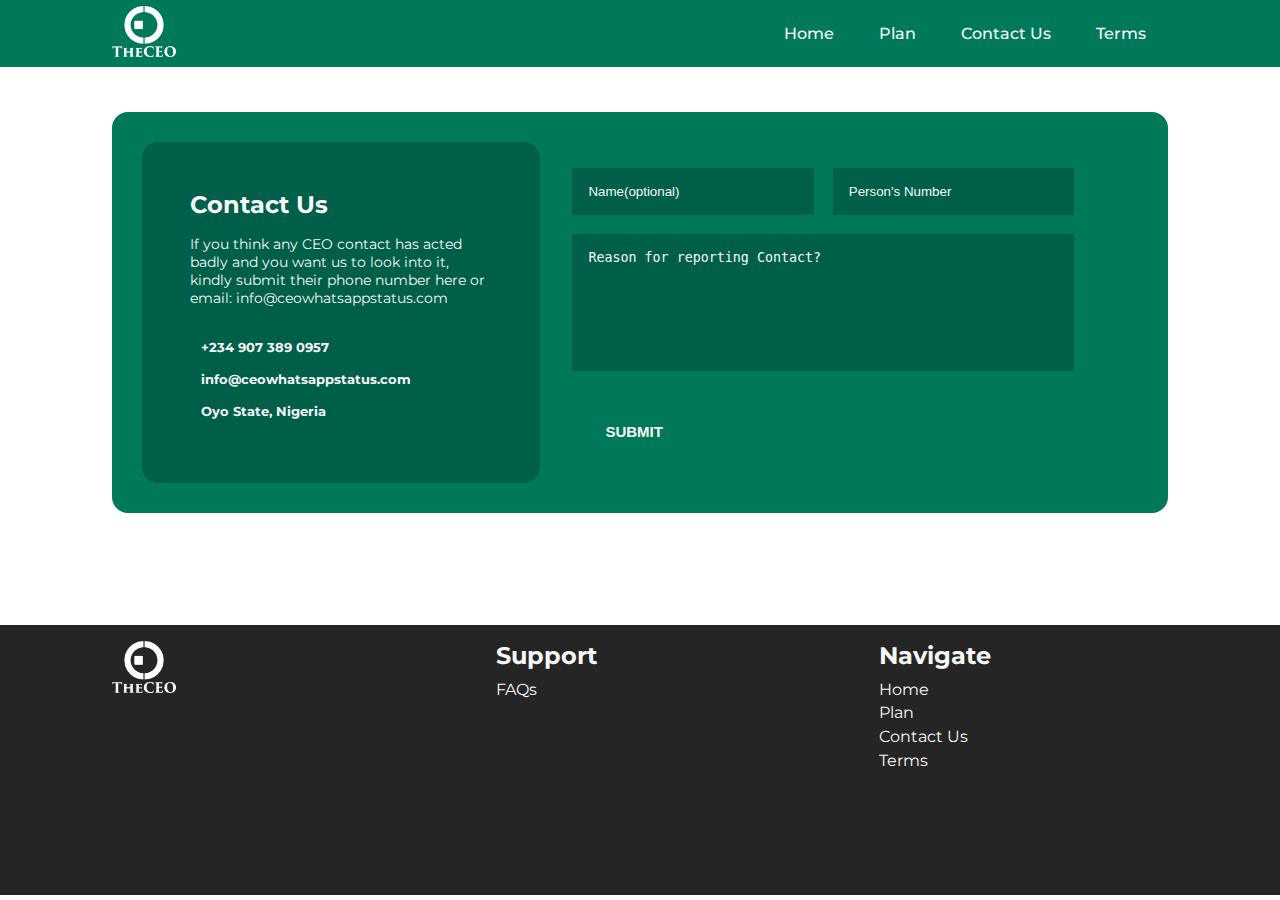
<file: contact.html>
<!DOCTYPE html>
<html lang="en">

<head>
    <meta charset="UTF-8">
    <meta http-equiv="X-UA-Compatible" content="IE=edge">
    <meta name="viewport" content="width=device-width, initial-scale=1.0">
    <title>Document</title>

    <link rel="stylesheet" href="contact.css">
    <link rel="stylesheet" href="style.css">
    <link rel="stylesheet" href="mediaquery.css">

    <!-- ICONSCOUT  -->
    <link rel="stylesheet" href="https://unicons.iconscout.com/release/v4.0.0/css/line.css">

</head>

<body>
    <nav>
        <div class="navBar">
            <div class="logo">
                <a href="index.html"><img src="./assets/ceoWhite.png" alt=""></a>
            </div>

            <ul class="mainLink">
                <li><a href="index.html" id="clickk" onclick="clickk()">Home</a></li>
                <li><a href="index.html#plans">Plan</a></li>
                <li><a href="contact.html">Contact Us</a></li>
                <li><a href="Terms.html">Terms</a></li>
            </ul>

            <!-- FORMERLY SIDELINK -->

            <button id="open-menu-button"><i class="uil uil-list-ul"></i></button>
            <button id="close-menu-button"><i class="uil uil-multiply"></i></button>
        </div>
    </nav>

    <section class="contact">
        <div class="contact__container">
            <aside class="contact__aside">
                <h2>Contact Us</h2>
                <p>
                    If you think any CEO contact has acted badly and you want us to look into it,
                    kindly submit their phone number here or email:
                    info@ceowhatsappstatus.com
                </p>
                <ul class="contact__details">
                    <li>
                        <i class="uil uil-whatsapp"></i>
                        <h5>+234 907 389 0957</h5>
                    </li>

                    <li>
                        <i class="uil uil-envelope"></i>
                        <h5>info@ceowhatsappstatus.com</h5>
                    </li>

                    <li>
                        <i class="uil uil-location-point"></i>
                        <h5>Oyo State, Nigeria</h5>
                    </li>
                </ul>

            </aside>

            <form action="https://formspree.io/f/xknaoapp" method="POST" class="contact__form">
                <div class="form__name">
                    <input type="text" name="Name" placeholder="Name(optional)">
                    <input type="number" name="number" placeholder="Person's Number" required>

                </div>
                <textarea name="Message" rows="7" placeholder="Reason for reporting Contact?" required></textarea>
                <button type="submit" class="btn btn-primary">SUBMIT</button>
            </form>
        </div>
    </section>

    <footer>
        <div class="container">
            <div class="left">
                <a href="index.html"><img src="./assets/ceoWhite.png" alt=""></a>


                <div class="social">
                    <a href="https://web.facebook.com/TheCEOstatusViews" target="_blank"><i
                            class="uil uil-facebook"></i></a>
                    <a href="https://www.twitter.com/" target="_blank"><i class="uil uil-twitter"></i></a>
                    <a href="https://www.instagram.com/" target="_blank"><i class="uil uil-instagram-alt"></i></a>
                    <a href="https://youtu.be/A6jiKc00su4""><i class="uil uil-youtube"></i></a>
                </div>
            </div>

            <div class="middle">
                <h2>Support</h2>
                <a href="#">FAQs</a>
            </div>

            <div class="right">
                <h2>Navigate</h2>
                <a href="index.html">Home</a>
                <a href="#plans">Plan</a>
                <a href="contact.html">Contact Us</a>
                <a href="Terms.html">Terms</a>
            </div>
        </div>
    </footer>

    <!-- JAVASCRIPT LINK -->
    <script src="main.js"></script>
</body>

</html>
</file>
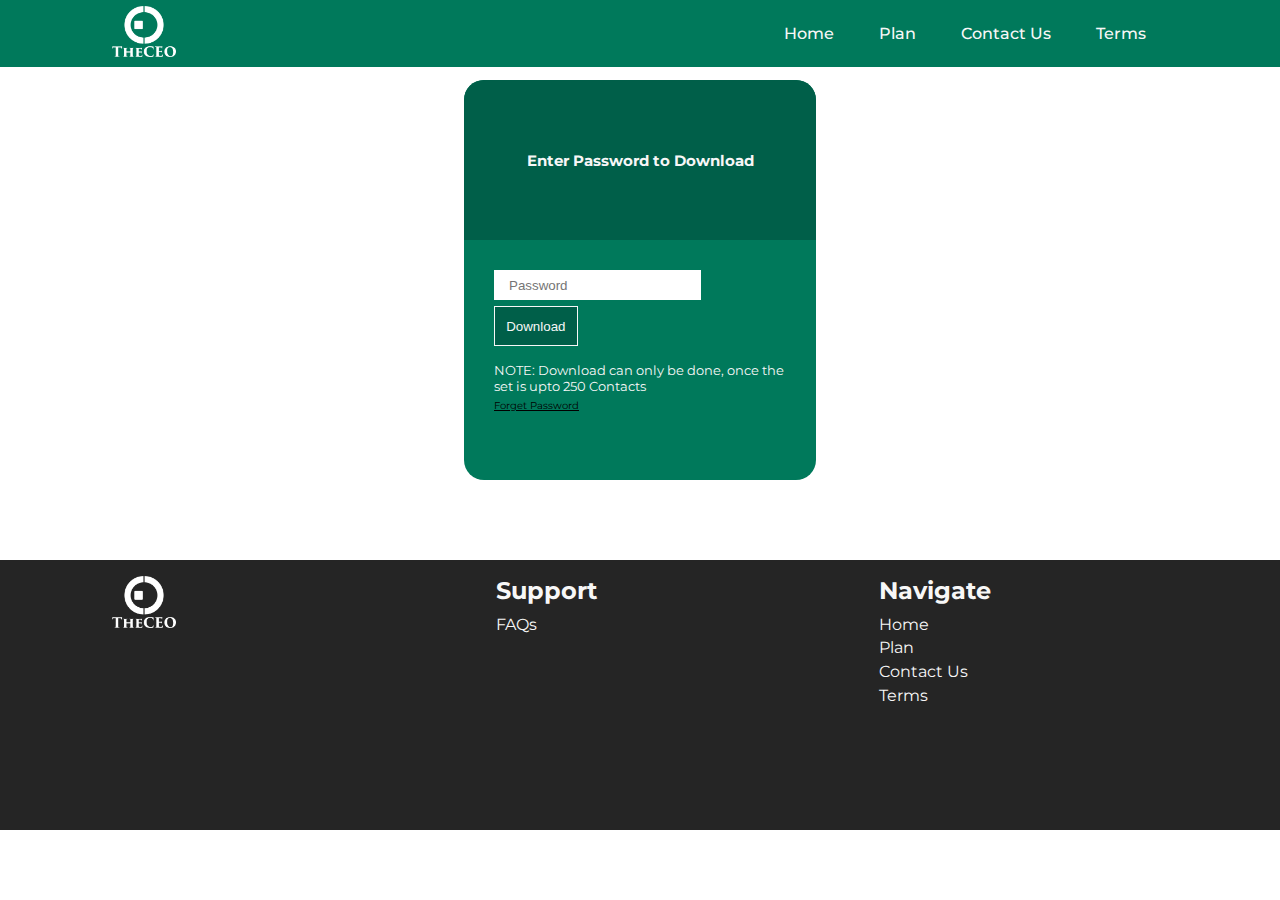
<file: download.html>
<!DOCTYPE html>
<html lang="en">
  <head>
    <meta charset="UTF-8" />
    <meta http-equiv="X-UA-Compatible" content="IE=edge" />
    <meta name="viewport" content="width=device-width, initial-scale=1.0" />
    <title>Document</title>

    <link rel="stylesheet" href="style.css" />
    <link rel="stylesheet" href="download.css" />
    <link rel="stylesheet" href="mediaquery.css">

    <!-- ICONSCOUT  -->
    <link rel="stylesheet" href="https://unicons.iconscout.com/release/v4.0.8/css/line.css">
  </head>
  <body>
    <!-- ==================== NAVBAR ==================== -->
    <nav>
      <div class="navBar">
        <div class="logo">
          <a href="index.html"><img src="./assets/ceoWhite.png" alt="" /></a>
        </div>

        <ul class="mainLink">
          <li><a href="index.html">Home</a></li>
          <li><a href="#plans">Plan</a></li>
          <li><a href="contact.html">Contact Us</a></li>
          <li><a href="Terms.html">Terms</a></li>
        </ul>

        <button id="open-menu-button"><i class="uil uil-list-ul"></i></button>
        <button id="close-menu-button"><i class="uil uil-multiply"></i></button>
      </div>
    </nav>

    <!-- ENTER PASSWORD DA-->
    <section>
        <div class="downloadContainer">
            <div class="head">
              <span><i class="uil uil-shield-exclamation"></i></span>
              <h2>Enter Password to Download</h2>
            </div> 
            
            <div class="content">
              <form action="">
                  <input type="text" placeholder="Password" required/>
                  <button type="submit">Download</button>
                </form>
                <h4>
                  NOTE: Download can only be done, once the set is upto
                  <span>250 Contacts</span>
                </h4>
          
                <a href="#">Forget Password</a>
            </div>
            
          </div>
    </section>
    

    <!-- ==================== FOOTER ==================== -->
    <footer>
        <div class="container">
            <div class="left">
                <a href="index.html"><img src="./assets/ceoWhite.png" alt=""></a>


                <div class="social">
                    <a href="https://web.facebook.com/TheCEOstatusViews" target="_blank"><i
                            class="uil uil-facebook"></i></a>
                    <a href="https://www.twitter.com/" target="_blank"><i class="uil uil-twitter"></i></a>
                    <a href="https://www.instagram.com/" target="_blank"><i class="uil uil-instagram-alt"></i></a>
                    <a href="https://youtu.be/A6jiKc00su4""><i class="uil uil-youtube"></i></a>
                </div>
            </div>

            <div class="middle">
                <h2>Support</h2>
                <a href="#">FAQs</a>
            </div>

            <div class="right">
                <h2>Navigate</h2>
                <a href="index.html">Home</a>
                <a href="#plans">Plan</a>
                <a href="contact.html">Contact Us</a>
                <a href="Terms.html">Terms</a>
            </div>
        </div>
    </footer>

    <!-- JAVASCRIPT LINK -->
    <script src="main.js"></script>
  </body>
</html>
</file>
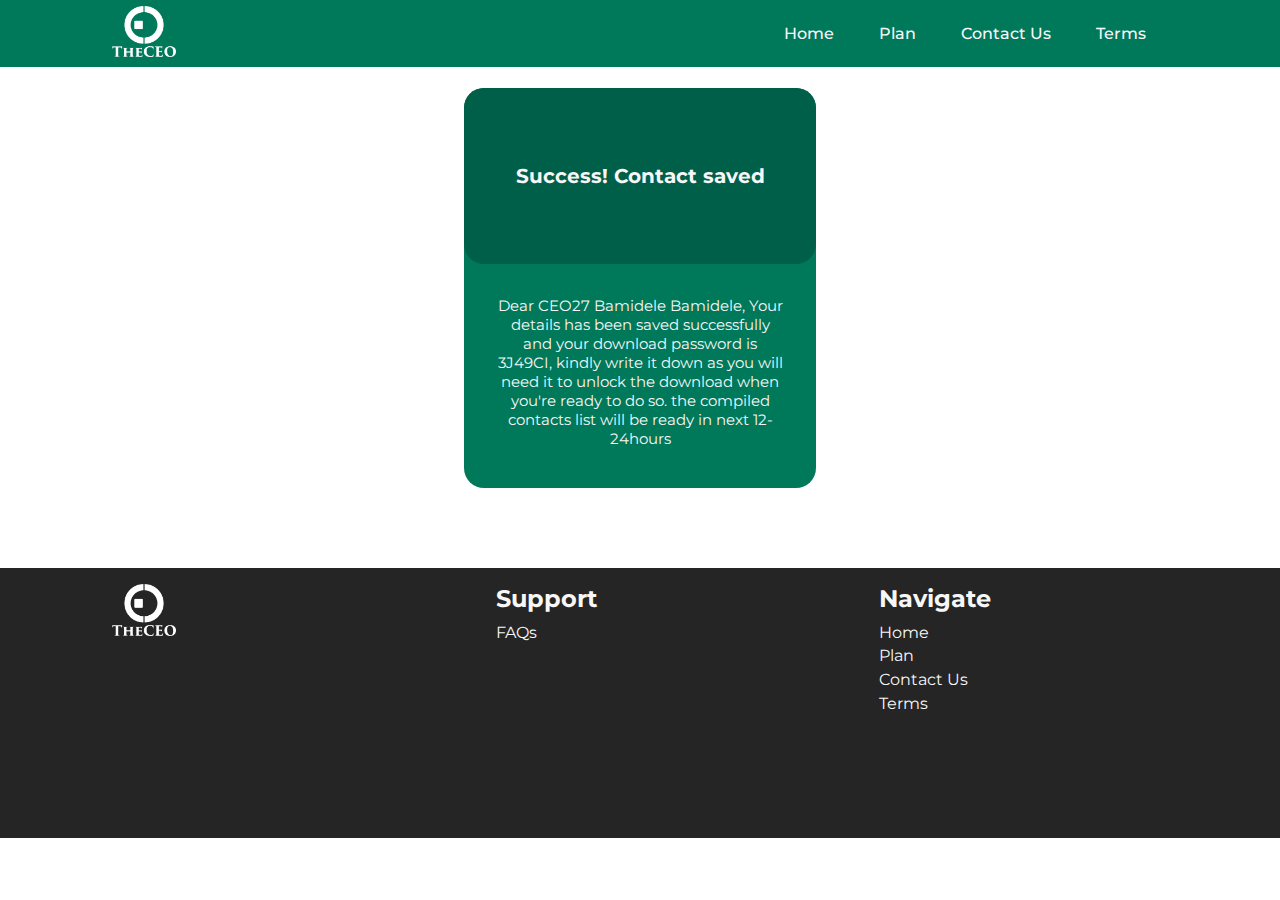
<file: submit.html>
<!DOCTYPE html>
<html lang="en">
<head>
    <meta charset="UTF-8">
    <meta http-equiv="X-UA-Compatible" content="IE=edge">
    <meta name="viewport" content="width=device-width, initial-scale=1.0">
    <title>Document</title>

    <link rel="stylesheet" href="style.css">
    <link rel="stylesheet" href="mediaquery.css">
    <link rel="stylesheet" href="submit.css">

    <!-- ICONSCOUT  -->
    <link rel="stylesheet" href="https://unicons.iconscout.com/release/v4.0.8/css/line.css">
</head>
<body>
    <!-- ==================== NAVBAR ==================== -->
    <nav>
        <div class="navBar">
            <div class="logo">
                <a href="index.html"><img src="./assets/ceoWhite.png" alt=""></a>
            </div>

            <ul class="mainLink">
                <li><a href="index.html">Home</a></li>
                <li><a href="#plans">Plan</a></li>
                <li><a href="contact.html">Contact Us</a></li>
                <li><a href="Terms.html">Terms</a></li>
            </ul>

            <button id="open-menu-button"><i class="uil uil-list-ul"></i></button>
            <button id="close-menu-button"><i class="uil uil-multiply"></i></button>
        </div>
    </nav>


    <!-- SUCCESS  -->
    <section>
        <div class="successContainer">
            <div class="head">
                <span><i class="uil uil-check-circle"></i></span>
                <h2>Success! Contact saved</h2>
            </div>

            <div>
                <p>Dear <span>CEO27 Bamidele Bamidele</span>, Your details has been saved successfully 
                    and your download password is <span>3J49CI</span>, kindly write it down as you 
                    will need it to unlock the download when you're ready to do so. 
                    the compiled contacts list will be ready in next 12-24hours</p>
            </div>
        </div>
    </section>

    <!-- ==================== FOOTER ==================== -->
    <footer>
        <div class="container">
            <div class="left">
                <a href="index.html"><img src="./assets/ceoWhite.png" alt=""></a>


                <div class="social">
                    <a href="https://web.facebook.com/TheCEOstatusViews" target="_blank"><i
                            class="uil uil-facebook"></i></a>
                    <a href="https://www.twitter.com/" target="_blank"><i class="uil uil-twitter"></i></a>
                    <a href="https://www.instagram.com/" target="_blank"><i class="uil uil-instagram-alt"></i></a>
                    <a href="https://youtu.be/A6jiKc00su4""><i class="uil uil-youtube"></i></a>
                </div>
            </div>

            <div class="middle">
                <h2>Support</h2>
                <a href="#">FAQs</a>
            </div>

            <div class="right">
                <h2>Navigate</h2>
                <a href="index.html">Home</a>
                <a href="#plans">Plan</a>
                <a href="contact.html">Contact Us</a>
                <a href="Terms.html">Terms</a>
            </div>
        </div>
    </footer>

    <!-- JAVASCRIPT LINK -->
    <script src="main.js"></script>
</body>
</html>
</file>
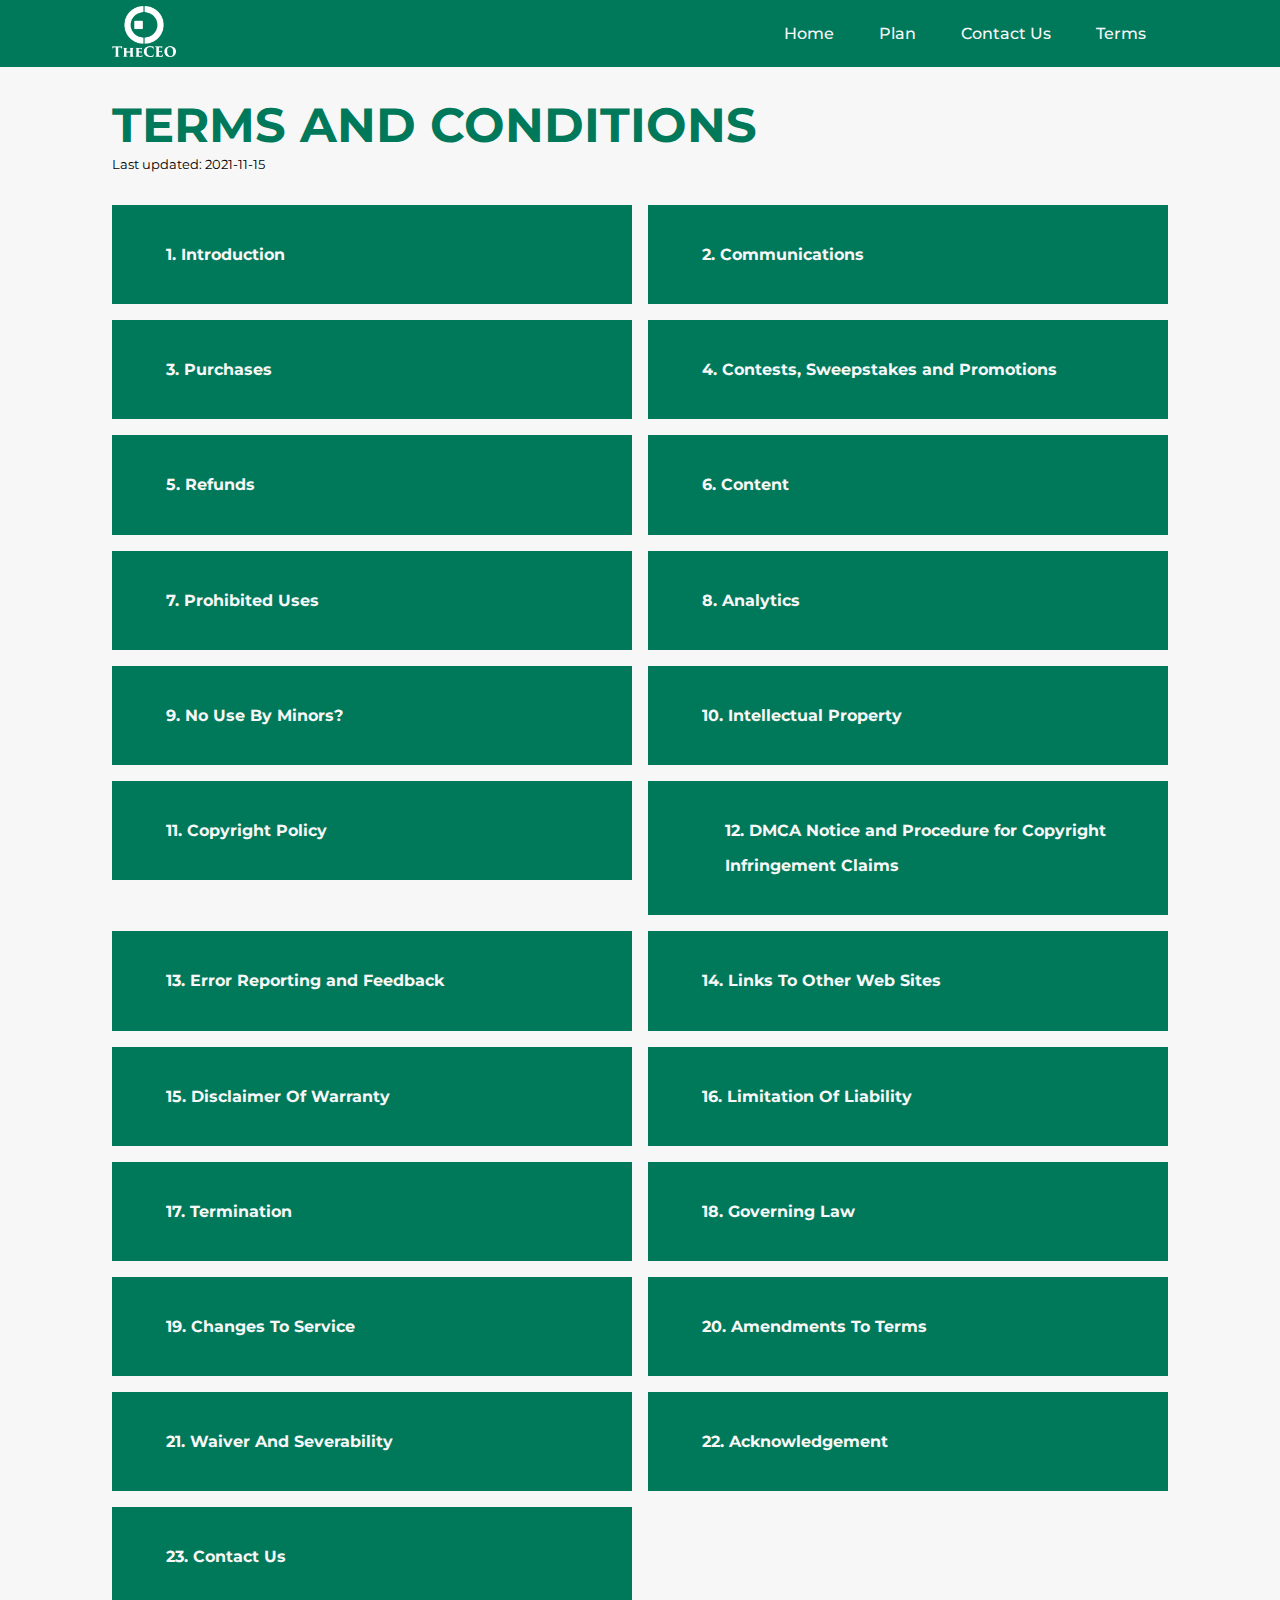
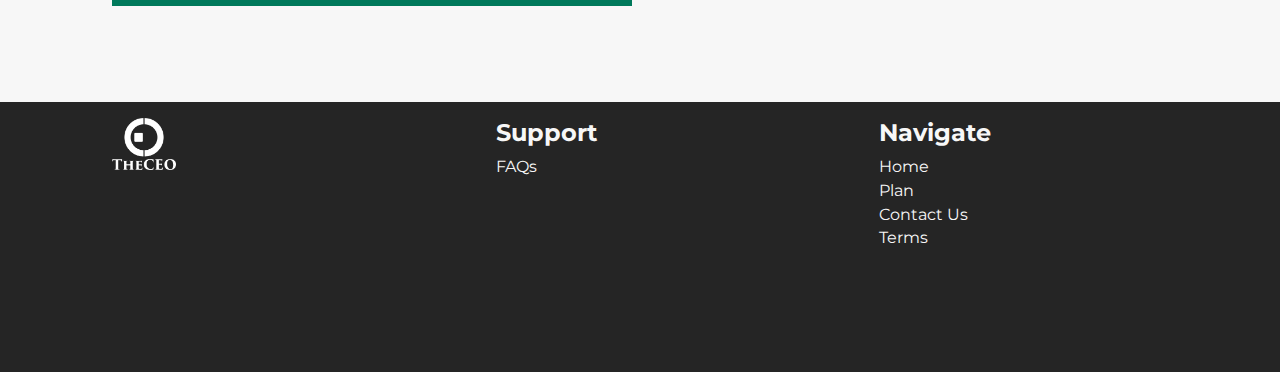
<file: Terms.html>
<!DOCTYPE html>
<html lang="en">

<head>
    <meta charset="UTF-8">
    <meta http-equiv="X-UA-Compatible" content="IE=edge">
    <meta name="viewport" content="width=device-width, initial-scale=1.0">
    <title>Document</title>

    <!-- ICONSCOUT  -->
    <link rel="stylesheet" href="https://unicons.iconscout.com/release/v4.0.0/css/line.css">

    <link rel="stylesheet" href="style.css">
    <link rel="stylesheet" href="Terms.css">
    <link rel="stylesheet" href="mediaquery.css">
</head>

<body>
    <!-- ================NAV================= -->
    <nav>
        <div class="navBar">
            <div class="logo">
                <a href="index.html"><img src="./assets/ceoWhite.png" alt=""></a>
            </div>

            <ul class="mainLink">
                <li><a href="index.html">Home</a></li>
                <li><a href="index.html#plans">Plan</a></li>
                <li><a href="contact.html">Contact Us</a></li>
                <li><a href="faq.html">Terms</a></li>
            </ul>

            <button id="open-menu-button"><i class="uil uil-list-ul"></i></button>
            <button id="close-menu-button"><i class="uil uil-multiply"></i></button>
        </div>
    </nav>

    <!-- ================FAQs================= -->
    <section class="TC">

        <div class="TChead">
            <h2>TERMS AND CONDITIONS</h2>
            <small>Last updated: 2021-11-15</small>
        </div>

        <div class="container TC__container">
            <article class="TCs">
                <div class="faq__icon"><i class="uil uil-plus"></i></i></div>
                <div class="question__answer">
                    <h4>1. Introduction</h4>
                    <p>Welcome to CEO Whatsapp Status Views (“Company”, “we”, “our”, “us”)! <br>These Terms of Service
                        (“Terms”, “Terms of Service”) govern your use of our website located at
                        https://ceowhatsappstatus.com/ (together or individually “Service”) operated by CEO Whatsapp
                        Status Views. <br><br>
                        Your agreement with us includes these Terms and our Privacy Policy (“Agreements”). You
                        acknowledge that you have read and understood Agreements, and agree to be bound of them.
                        <br><br>
                        If you do not agree with (or cannot comply with) Agreements, then you may not use the Service,
                        but please let us know by emailing at ceowhatsappstatus@gmail.com so we can try to find a
                        solution. These Terms apply to all visitors, users and others who wish to access or use Service.
                    </p>
                </div>
            </article>

            <article class="TCs">
                <div class="faq__icon"><i class="uil uil-plus"></i></i></div>
                <div class="question__answer">
                    <h4>2. Communications</h4>
                    <p>By using our Service, you agree to subscribe to newsletters, marketing or promotional materials
                        and other information we may send.
                        However, you may opt out of receiving any, or all,
                        of these communications from us by following the unsubscribe link or by emailing at
                        ceowhatsappstatus@gmail.com.
                    </p>
                </div>
            </article>

            <article class="TCs">
                <div class="faq__icon"><i class="uil uil-plus"></i></i></div>
                <div class="question__answer">
                    <h4>3. Purchases</h4>
                    <p>If you wish to purchase any product or service made available through Service (“Purchase”), you
                        may be asked to supply certain information relevant to your Purchase including but not limited
                        to, your credit or debit card number, the expiration date of your card, your billing address,
                        and your shipping information. <br><br>
                        You represent and warrant that: (i) you have the legal right to use any card(s) or other payment
                        method(s) in connection with any Purchase; and that (ii) the information you supply to us is
                        true, correct and complete. <br><br>
                        We may employ the use of third party services for the purpose of facilitating payment and the
                        completion of Purchases. By submitting your information, you grant us the right to provide the
                        information to these third parties subject to our Privacy Policy. <br><br>
                        We reserve the right to refuse or cancel your order at any time for reasons including but not
                        limited to: product or service availability, errors in the description or price of the product
                        or service, error in your order or other reasons. <br><br>
                        We reserve the right to refuse or cancel your order if fraud or an unauthorized or illegal
                        transaction is suspected.
                    </p>
                </div>
            </article>

            <article class="TCs">
                <div class="faq__icon"><i class="uil uil-plus"></i></i></div>
                <div class="question__answer">
                    <h4>4. Contests, Sweepstakes and Promotions</h4>
                    <p>
                        Any contests, sweepstakes or other promotions (collectively, “Promotions”) made available
                        through Service may be
                        governed by rules that are separate from these Terms of Service.
                        If you participate in any Promotions, please review the applicable rules as well as our Privacy
                        Policy.
                        If the rules for a Promotion conflict with these Terms of Service, Promotion rules will apply.
                    </p>
                </div>
            </article>

            <article class="TCs">
                <div class="faq__icon"><i class="uil uil-plus"></i></i></div>
                <div class="question__answer">
                    <h4>5. Refunds</h4>
                    <p>
                        We issue refunds for Contracts within 1 days of the original purchase of the Contract.
                    </p>
                </div>
            </article>

            <article class="TCs">
                <div class="faq__icon"><i class="uil uil-plus"></i></i></div>
                <div class="question__answer">
                    <h4>6. Content</h4>
                    <p>
                        Our Service allows you to post, link, store, share and otherwise make available certain
                        information, text, graphics, videos, or other material (“Content”).
                        You are responsible for Content that you post on or through Service, including its legality,
                        reliability, and appropriateness. <br>

                        By posting Content on or through Service, You represent and warrant that: (i) Content is yours
                        (you own it) and/or you have the right to use it and the right to
                        grant us the rights and license as provided in these Terms, and (ii) that the posting of your
                        Content on or through Service does not violate the privacy rights,
                        publicity rights, copyrights, contract rights or any other rights of any person or entity. We
                        reserve the right to terminate the account of anyone found to be infringing on a copyright. <br>

                        You retain any and all of your rights to any Content you submit, post or display on or through
                        Service and you are responsible for
                        protecting those rights. We take no responsibility and assume no liability for Content you or
                        any third party posts on or through Service.
                        However, by posting Content using Service you grant us the right and license to use, modify,
                        publicly perform, publicly display, reproduce,
                        and distribute such Content on and through Service. You agree that this license
                        includes the right for us to make your Content available to other users of Service, who may also
                        use your Content subject to these Terms. <br>

                        CEO Whatsapp Status Views has the right but not the obligation to monitor and edit all Content
                        provided by users. <br>

                        In addition, Content found on or through this Service are the property of CEO Whatsapp Status
                        Views or used with permission.
                        You may not distribute, modify, transmit, reuse, download, repost, copy, or use said Content,
                        whether in whole or in part, for commercial purposes or for personal gain, without express
                        advance written permission from us.
                    </p>
                </div>
            </article>

            <article class="TCs">
                <div class="faq__icon"><i class="uil uil-plus"></i></i></div>
                <div class="question__answer">
                    <h4>7. Prohibited Uses</h4>
                    <p>
                        You may use Service only for lawful purposes and in accordance with Terms. You agree not to use
                        Service: <br><br>
                        0.1. In any way that violates any applicable national or international law or regulation. <br>

                        0.2. For the purpose of exploiting, harming, or attempting to exploit or harm minors in any way
                        by exposing them to inappropriate content or otherwise. <br><br>

                        0.3. To transmit, or procure the sending of, any advertising or promotional material, including
                        any “junk mail”, “chain letter,” “spam,” or any other similar solicitation. <br><br>

                        0.4. To impersonate or attempt to impersonate Company, a Company employee, another user, or any
                        other person or entity. <br><br>

                        0.5. In any way that infringes upon the rights of others, or in any way is illegal, threatening,
                        fraudulent, or harmful, or in connection with any unlawful, illegal, fraudulent, or harmful
                        purpose or activity. <br><br>

                        0.6. To engage in any other conduct that restricts or inhibits anyone’s use or enjoyment of
                        Service, or which, as determined by us, may harm or offend Company or users of Service or expose
                        them to liability. <br><br>

                        Additionally, you agree not to: <br><br>

                        0.1. Use Service in any manner that could disable, overburden, damage, or impair Service or
                        interfere with any other party’s use of Service, including their ability to engage in real time
                        activities through Service. <br><br>

                        0.2. Use any robot, spider, or other automatic device, process, or means to access Service for
                        any purpose, including monitoring or copying any of the material on Service. <br><br>

                        0.3. Use any manual process to monitor or copy any of the material on Service or for any other
                        unauthorized purpose without our prior written consent. <br><br>

                        0.4. Use any device, software, or routine that interferes with the proper working of Service.
                        <br><br>

                        0.5. Introduce any viruses, trojan horses, worms, logic bombs, or other material which is
                        malicious or technologically harmful. <br><br>

                        0.6. Attempt to gain unauthorized access to, interfere with, damage, or disrupt any parts of
                        Service, the server on which Service is stored, or any server, computer, or database connected
                        to Service. <br><br>

                        0.7. Attack Service via a denial-of-service attack or a distributed denial-of-service attack.
                        <br><br>

                        0.8. Take any action that may damage or falsify Company rating. <br><br>

                        0.9. Otherwise attempt to interfere with the proper working of Service.
                    </p>
                </div>
            </article>

            <article class="TCs">
                <div class="faq__icon"><i class="uil uil-plus"></i></i></div>
                <div class="question__answer">
                    <h4>8. Analytics</h4>
                    <p>
                        We may use third-party Service Providers to monitor and analyze the use of our Service.
                    </p>
                </div>
            </article>

            <article class="TCs">
                <div class="faq__icon"><i class="uil uil-plus"></i></i></div>
                <div class="question__answer">
                    <h4>9. No Use By Minors?</h4>
                    <p>
                        Service is intended only for access and use by individuals at least eighteen (18) years old. By
                        accessing or using Service,
                        you warrant and represent that you are at least eighteen (18) years of age and with the full
                        authority, right, and capacity to enter into this agreement and abide by all of the terms and
                        conditions of Terms.
                        If you are not at least eighteen (18) years old, you are prohibited from both the access and
                        usage of Service.
                    </p>
                </div>
            </article>

            <article class="TCs">
                <div class="faq__icon"><i class="uil uil-plus"></i></i></div>
                <div class="question__answer">
                    <h4>10. Intellectual Property</h4>
                    <p>
                        Service and its original content (excluding Content provided by users), features and
                        functionality are and will remain the exclusive property of CEO Whatsapp Status Views and its
                        licensors.
                        Service is protected by copyright, trademark, and other laws of and foreign countries.
                        Our trademarks may not be used in connection with any product or service without the prior
                        written consent of CEO Whatsapp Status Views.
                    </p>
                </div>
            </article>

            <article class="TCs">
                <div class="faq__icon"><i class="uil uil-plus"></i></i></div>
                <div class="question__answer">
                    <h4>11. Copyright Policy</h4>
                    <p>We respect the intellectual property rights of others. It is our policy to respond to any claim
                        that Content posted on Service infringes
                        on the copyright or other intellectual property rights (“Infringement”) of any person or entity.
                        <br><br>

                        If you are a copyright owner, or authorized on behalf of one, and you believe that the
                        copyrighted work has been copied in a way that constitutes copyright infringement,
                        please submit your claim via email to ceowhatsappstatus@gmail.com, with the subject line:
                        “Copyright Infringement” and include in your claim a detailed description of the alleged
                        Infringement as detailed below,
                        under “DMCA Notice and Procedure for Copyright Infringement Claims” <br><br>

                        You may be held accountable for damages (including costs and attorneys’ fees) for
                        misrepresentation or bad-faith claims on the infringement
                        of any Content found on and/or through Service on your copyright.
                    </p>
                </div>
            </article>

            <article class="TCs"><br>
                <div class="faq__icon"><i class="uil uil-plus"></i></i></div>
                <div class="question__answer">
                    <h4>12. DMCA Notice and Procedure for Copyright Infringement Claims</h4>
                    <p>
                        You may submit a notification pursuant to the Digital Millennium Copyright Act (DMCA) by
                        providing our Copyright Agent with the following information in writing (see 17 U.S.C 512(c)(3)
                        for further detail): <br><br>

                        0.1. an electronic or physical signature of the person authorized to act on behalf of the owner
                        of the copyright’s interest; <br><br>

                        0.2. a description of the copyrighted work that you claim has been infringed, including the URL
                        (i.e., web page address) of the location where the copyrighted work exists or a copy of the
                        copyrighted work; <br><br>

                        0.3. identification of the URL or other specific location on Service where the material that you
                        claim is infringing is located; <br><br>

                        0.4. your address, telephone number, and email address; <br><br>

                        0.5. a statement by you that you have a good faith belief that the disputed use is not
                        authorized by the copyright owner, its agent, or the law; <br><br>

                        0.6. a statement by you, made under penalty of perjury, that the above information in your
                        notice is accurate and that you are the copyright owner or authorized to act on the copyright
                        owner’s behalf. <br><br>

                        You can contact our Copyright Agent via email at ceowhatsappstatus@gmail.com.
                    </p>
                </div>
            </article>

            <article class="TCs">
                <div class="faq__icon"><i class="uil uil-plus"></i></i></div>
                <div class="question__answer">
                    <h4>13. Error Reporting and Feedback</h4>
                    <p>
                        You may provide us either directly at ceowhatsappstatus@gmail.com or via third party sites and
                        tools with information and feedback concerning
                        errors, suggestions for improvements, ideas, problems, complaints, and other matters related to
                        our Service (“Feedback”). You acknowledge and
                        agree that: (i) you shall not retain, acquire or assert any intellectual property right or other
                        right, title or interest in or to the Feedback;
                        (ii) Company may have development ideas similar to the Feedback; (iii) Feedback does not contain
                        confidential information or proprietary information
                        from you or any third party; and (iv) Company is not under any obligation of confidentiality
                        with respect to the Feedback. In the event the transfer of
                        the ownership to the Feedback is not possible due to applicable mandatory laws, you grant
                        Company and its affiliates an exclusive,
                        transferable, irrevocable, free-of-charge, sub-licensable, unlimited and perpetual right to use
                        (including copy, modify, create derivative works, publish, distribute and commercialize)
                        Feedback in any manner and for any purpose.
                    </p>
                </div>
            </article>

            <article class="TCs">
                <div class="faq__icon"><i class="uil uil-plus"></i></i></div>
                <div class="question__answer">
                    <h4>14. Links To Other Web Sites</h4>
                    <p>
                        Our Service may contain links to third party web sites or services that are not owned or
                        controlled by CEO Whatsapp Status Views. <br><br>

                        CEO Whatsapp Status Views has no control over, and assumes no responsibility for the content,
                        privacy policies, or practices of any
                        third party web sites or services. We do not warrant the offerings of any of these
                        entities/individuals or their websites. <br><br>

                        For example, the outlined <a href="https://policymaker.io/terms-and-conditions/">Terms of
                            Use</a> have been created using <a href="https://policymaker.io/">PolicyMaker.io</a> ,
                        a free web application for generating high-quality legal documents. PolicyMaker’s <a
                            href="PolicyMaker.io">Terms and Conditions generator</a> is an easy-to-use free tool for
                        creating an excellent standard Terms of Service template for a website, blog, e-commerce store
                        or app. <br><br>

                        YOU ACKNOWLEDGE AND AGREE THAT COMPANY SHALL NOT BE RESPONSIBLE OR LIABLE, DIRECTLY OR
                        INDIRECTLY, FOR ANY DAMAGE OR LOSS CAUSED OR ALLEGED
                        TO BE CAUSED BY OR IN CONNECTION WITH USE OF OR RELIANCE ON ANY SUCH CONTENT, GOODS OR SERVICES
                        AVAILABLE ON OR THROUGH ANY SUCH THIRD PARTY WEB SITES OR SERVICES. <br><br>

                        WE STRONGLY ADVISE YOU TO READ THE TERMS OF SERVICE AND PRIVACY POLICIES OF ANY THIRD PARTY WEB
                        SITES OR SERVICES THAT YOU VISIT.
                    </p>
                </div>
            </article>

            <article class="TCs">
                <div class="faq__icon"><i class="uil uil-plus"></i></i></div>
                <div class="question__answer">
                    <h4>15. Disclaimer Of Warranty</h4>
                    <p>
                        THESE SERVICES ARE PROVIDED BY COMPANY ON AN “AS IS” AND “AS AVAILABLE” BASIS. COMPANY MAKES NO
                        REPRESENTATIONS OR WARRANTIES OF ANY KIND,
                        EXPRESS OR IMPLIED, AS TO THE OPERATION OF THEIR SERVICES, OR THE INFORMATION, CONTENT OR
                        MATERIALS INCLUDED THEREIN. YOU EXPRESSLY AGREE
                        THAT YOUR USE OF THESE SERVICES, THEIR CONTENT, AND ANY SERVICES OR ITEMS OBTAINED FROM US IS AT
                        YOUR SOLE RISK. <br><br>

                        NEITHER COMPANY NOR ANY PERSON ASSOCIATED WITH COMPANY MAKES ANY WARRANTY OR REPRESENTATION WITH
                        RESPECT TO THE COMPLETENESS, SECURITY,
                        RELIABILITY, QUALITY, ACCURACY, OR AVAILABILITY OF THE SERVICES. WITHOUT LIMITING THE FOREGOING,
                        NEITHER COMPANY NOR ANYONE ASSOCIATED WITH
                        COMPANY REPRESENTS OR WARRANTS THAT THE SERVICES, THEIR CONTENT, OR ANY SERVICES OR ITEMS
                        OBTAINED THROUGH THE SERVICES WILL BE ACCURATE,
                        RELIABLE, ERROR-FREE, OR UNINTERRUPTED, THAT DEFECTS WILL BE CORRECTED, THAT THE SERVICES OR THE
                        SERVER THAT MAKES IT AVAILABLE ARE FREE OF
                        VIRUSES OR OTHER HARMFUL COMPONENTS OR THAT THE SERVICES OR ANY SERVICES OR ITEMS OBTAINED
                        THROUGH THE SERVICES WILL OTHERWISE MEET YOUR NEEDS OR EXPECTATIONS. <br><br>

                        COMPANY HEREBY DISCLAIMS ALL WARRANTIES OF ANY KIND, WHETHER EXPRESS OR IMPLIED, STATUTORY, OR
                        OTHERWISE, INCLUDING BUT NOT LIMITED TO ANY WARRANTIES OF MERCHANTABILITY,
                        NON-INFRINGEMENT, AND FITNESS FOR PARTICULAR PURPOSE. <br><br>

                        THE FOREGOING DOES NOT AFFECT ANY WARRANTIES WHICH CANNOT BE EXCLUDED OR LIMITED UNDER
                        APPLICABLE LAW.
                    </p>
                </div>
            </article>

            <article class="TCs">
                <div class="faq__icon"><i class="uil uil-plus"></i></i></div>
                <div class="question__answer">
                    <h4>16. Limitation Of Liability</h4>
                    <p>
                        EXCEPT AS PROHIBITED BY LAW, YOU WILL HOLD US AND OUR OFFICERS, DIRECTORS, EMPLOYEES, AND AGENTS
                        HARMLESS FOR ANY INDIRECT, PUNITIVE, SPECIAL,
                        INCIDENTAL, OR CONSEQUENTIAL DAMAGE, HOWEVER IT ARISES (INCLUDING ATTORNEYS’ FEES AND ALL
                        RELATED COSTS AND EXPENSES OF LITIGATION AND ARBITRATION,
                        OR AT TRIAL OR ON APPEAL, IF ANY, WHETHER OR NOT LITIGATION OR ARBITRATION IS INSTITUTED),
                        WHETHER IN AN ACTION OF CONTRACT, NEGLIGENCE, OR OTHER
                        TORTIOUS ACTION, OR ARISING OUT OF OR IN CONNECTION WITH THIS AGREEMENT, INCLUDING WITHOUT
                        LIMITATION ANY CLAIM FOR PERSONAL INJURY OR PROPERTY DAMAGE,
                        ARISING FROM THIS AGREEMENT AND ANY VIOLATION BY YOU OF ANY FEDERAL, STATE, OR LOCAL LAWS,
                        STATUTES, RULES, OR REGULATIONS, EVEN IF COMPANY HAS BEEN PREVIOUSLY
                        ADVISED OF THE POSSIBILITY OF SUCH DAMAGE. EXCEPT AS PROHIBITED BY LAW, IF THERE IS LIABILITY
                        FOUND ON THE PART OF COMPANY, IT WILL BE LIMITED TO THE AMOUNT
                        PAID FOR THE PRODUCTS AND/OR SERVICES, AND UNDER NO CIRCUMSTANCES WILL THERE BE CONSEQUENTIAL OR
                        PUNITIVE DAMAGES. SOME STATES
                        DO NOT ALLOW THE EXCLUSION OR LIMITATION OF PUNITIVE, INCIDENTAL OR CONSEQUENTIAL DAMAGES, SO
                        THE PRIOR LIMITATION OR EXCLUSION MAY NOT APPLY TO YOU.
                    </p>
                </div>
            </article>

            <article class="TCs">
                <div class="faq__icon"><i class="uil uil-plus"></i></i></div>
                <div class="question__answer">
                    <h4>17. Termination</h4>
                    <p>
                        We may terminate or suspend your account and bar access to Service immediately, without prior
                        notice or liability,
                        under our sole discretion, for any reason whatsoever and without limitation, including but not
                        limited to a breach of Terms. <br><br>

                        If you wish to terminate your account, you may simply discontinue using Service. <br><br>

                        All provisions of Terms which by their nature should survive termination shall survive
                        termination, including,
                        without limitation, ownership provisions, warranty disclaimers, indemnity and limitations of
                        liability.
                    </p>
                </div>
            </article>

            <article class="TCs">
                <div class="faq__icon"><i class="uil uil-plus"></i></i></div>
                <div class="question__answer">
                    <h4>18. Governing Law</h4>
                    <p>
                        These Terms shall be governed and construed in accordance with the laws of Nigeria, which
                        governing law applies to agreement without regard to its conflict of law provisions. <br><br>

                        Our failure to enforce any right or provision of these Terms will not be considered a waiver of
                        those rights. If any provision of these Terms is held to be invalid or unenforceable by a court,
                        the remaining provisions of these Terms will remain in effect. These Terms constitute the entire
                        agreement between us regarding our Service and supersede and replace any prior agreements we
                        might
                        have had between us regarding Service.
                    </p>
                </div>
            </article>

            <article class="TCs">
                <div class="faq__icon"><i class="uil uil-plus"></i></i></div>
                <div class="question__answer">
                    <h4>19. Changes To Service</h4>
                    <p>
                        We reserve the right to withdraw or amend our Service, and any service or material we provide
                        via Service, in our sole discretion
                        without notice. We will not be liable if for any reason all or any part of Service is
                        unavailable at any time or for any period.
                        From time to time, we may restrict access to some parts of Service, or the entire Service, to
                        users, including registered users.
                    </p>
                </div>
            </article>

            <article class="TCs">
                <div class="faq__icon"><i class="uil uil-plus"></i></i></div>
                <div class="question__answer">
                    <h4>20. Amendments To Terms</h4>
                    <p>
                        We may amend Terms at any time by posting the amended terms on this site. It is your
                        responsibility to review these Terms periodically. <br><br>

                        Your continued use of the Platform following the posting of revised Terms means that you accept
                        and agree to the changes.
                        You are expected to check this page frequently so you are aware of any changes, as they are
                        binding on you. <br><br>

                        By continuing to access or use our Service after any revisions become effective, you agree to be
                        bound by the revised
                        terms. If you do not agree to the new terms, you are no longer authorized to use Service.
                    </p>
                </div>
            </article>

            <article class="TCs">
                <div class="faq__icon"><i class="uil uil-plus"></i></i></div>
                <div class="question__answer">
                    <h4>21. Waiver And Severability</h4>
                    <p>
                        No waiver by Company of any term or condition set forth in Terms shall be deemed a further or
                        continuing waiver of such term or condition or a waiver of any other term or condition,
                        and any failure of Company to assert a right or provision under Terms shall not constitute a
                        waiver of such right or provision. <br><br>

                        If any provision of Terms is held by a court or other tribunal of competent jurisdiction to be
                        invalid, illegal or unenforceable for any reason, such provision shall be eliminated or
                        limited to the minimum extent such that the remaining provisions of Terms will continue in full
                        force and effect.
                    </p>
                </div>
            </article>

            <article class="TCs">
                <div class="faq__icon"><i class="uil uil-plus"></i></i></div>
                <div class="question__answer">
                    <h4>22. Acknowledgement</h4>
                    <p>
                        BY USING SERVICE OR OTHER SERVICES PROVIDED BY US, YOU ACKNOWLEDGE THAT YOU HAVE READ THESE
                        TERMS OF SERVICE AND AGREE TO BE BOUND BY THEM.
                    </p>
                </div>
            </article>

            <article class="TCs">
                <div class="faq__icon"><i class="uil uil-plus"></i></i></div>
                <div class="question__answer">
                    <h4>23. Contact Us</h4>
                    <p>
                        Please send your feedback, comments, requests for technical support by email:
                        ceowhatsappstatus@gmail.com.
                    </p>
                </div>
            </article>
        </div>
    </section>

    <!-- =======================FOOTER==================== -->
    <footer>
        <div class="container">
            <div class="left">
                <a href="index.html"><img src="./assets/ceoWhite.png" alt=""></a>


                <div class="social">
                    <a href="https://web.facebook.com/TheCEOstatusViews" target="_blank"><i
                            class="uil uil-facebook"></i></a>
                    <a href="https://www.twitter.com/" target="_blank"><i class="uil uil-twitter"></i></a>
                    <a href="https://www.instagram.com/" target="_blank"><i class="uil uil-instagram-alt"></i></a>
                    <a href="https://youtu.be/A6jiKc00su4"><i class="uil uil-youtube"></i></a>
                </div>
            </div>

            <div class="middle">
                <h2>Support</h2>
                <a href="#">FAQs</a>
            </div>

            <div class="right">
                <h2>Navigate</h2>
                <a href="index.html">Home</a>
                <a href="#plans">Plan</a>
                <a href="contact.html">Contact Us</a>
                <a href="Terms.html">Terms</a>
            </div>
        </div>
    </footer>

    <!-- JAVASCRIPT LINK -->
    <script src="main.js"></script>
    <script src="Terms.js"></script>
</body>

</html>
</file>
<file: contact.css>
.contact{padding:0rem 7rem;}

.contact__container{
    background: var(--firstColor);
    padding: 30px 30px;
    display: grid;
    grid-template-columns: 40% 1fr;
    gap: 2rem;
    align-items: center;
    /* height: 30rem; */
    justify-content: center;
    margin: 7rem auto;
    border-radius: 1rem;
}

/* ========== ASIDE ========== */
.contact__aside{
    background: var(--fourthColor);
    /* width: 25rem; */
    /* height: 25rem; */
    padding: 3rem;
    border-radius: 1rem;
    /* position: relative; */
    color: var(--thirdColor);
}


.contact__aside h2{
    text-align: left;
    margin-bottom: 1rem;
}

.contact__aside p{
    font-size: 0.9rem;
    margin-bottom: 2rem;
}


/* ========== CONTACT-FORM ========== */
.contact__form{
    display: flex;
    flex-direction: column;
    gap: 1.2rem;
    margin-right: 4rem;
}

.contact__details li{
    display: flex;
    gap: 0.7rem;

    margin-bottom: 1rem;
}

.form__name{
    /* width: 30rem; */
    display: flex;
    gap: 1.2rem;
}


input, textarea{
    width: 100%;
    padding: 1rem;
    background: var(--fourthColor);
    color: white;
    resize: none;
}

.contact input::placeholder,
.contact textarea::placeholder{
    color: var(--thirdColor);
}

.contact__form .btn{
    width: max-content;
    margin-top: 1rem;
    cursor: pointer;
}


/* ==================== MEDIA QUERY (TABLET) =================== */


/* ==================== MEDIA QUERY (PHONE) =================== */
@media screen and (max-width: 900px) {
    .contact{
        padding:0rem 2rem;
        margin: 5rem auto;
    }
    .contact__container{
        /* background: red; */
        grid-template-columns: 1fr;
        gap: 3rem;
        margin-top: 0;
        padding: 0;
    }

    .contact__form{margin: 0 1.5rem 3rem;}

    .form__name{flex-direction: column;}

    .form__name input[type="text"]{
        width: 100%;
    }
}
</file>
<file: style.css>
@import url("https://fonts.googleapis.com/css2?family=Montserrat:wght@100;200;300;400;500;600;700;800;900&display=swap");

* {
  margin: 0;
  padding: 0;
  border: 0;
  outline: 0;
  list-style: none;
  text-decoration: none;
  box-sizing: border-box;

  /* css coding to disable text copy */
  -webkit-user-select: none;
  -moz-user-select: none;
  -o-user-select: none;
  -user-select: none;

  scroll-behavior: smooth;
}

:root {
  --firstColor: #00795b;
  --secondColor: #02e12c;
  --thirdColor: #f7f7f7;
  --fourthColor: #005f49;

  --shadow1: 2px 3px 5px rgba(31, 31, 31, 0.144);
  --shadow2: 0 2px 4px rgba(0, 0, 0, 0.2);

  --transition: all 300ms ease;
}

body {
  font-family: "Montserrat", sans-serif;
  overflow-x: hidden;
}

.container {
  /* padding: 0 7rem; */
}

.btn {
  display: inline-block;
  background: var(--firstColor);
  color: var(--thirdColor);
  padding: 1rem 2rem;
  border: 1px solid transparent;
  font-weight: 700;
  font-size: 15px;
  transition: var(--transition);
  cursor: pointer;
}

.btn:hover {
  background: transparent;
  color: var(--thirdColor);
  border-color: var(--thirdColor);
}

/* titleH2 */
.secondHero h2,
.procedure h2 {
  font-size: 3rem;
  font-weight: 700;
  color: var(--firstColor);
  margin-bottom: 2rem;
  display: block;
}

/* ===== LOGO ===== */
.navBar .logo img,
footer img {
  width: 4rem;
}

.mainLink li a {
  color: var(--thirdColor);
  font-weight: 500;

  padding: 1.5rem 1.4rem;

  transition: var(--transition);
}



/* ==================== NAVBAR ==================== */
nav .navBar {
  background: var(--firstColor);
  height: 4.2rem;
  width: 100%;
  display: flex;
  align-items: center;
  justify-content: space-between;
  
  padding: 0 7rem;

  position: fixed;
  top: 0;
  left: 0;
  z-index: 100;
}

/* ===== MAIN LINK ===== */
.mainLink {
  display: flex;
  align-items: center;
}

/* ========= NAV BUTTON ======== */
nav button {
  display: none;
}

/* ==================== HEROSECTION ==================== */
.hero {
  display: flex;
  align-items: center;
  justify-content: center;

  padding: 7rem 7rem 0rem 7rem;

  width: 100%;
  height: 100vh;
  background: url(./assets/white-wave-bg.svg) center bottom -0.5px / 100% 14% no-repeat
      scroll padding-box ,
    linear-gradient(60deg, var(--firstColor), var(--secondColor)) 0% 0% / auto
      repeat scroll padding-box border-box rgb(82, 67, 170);
}

.hero .container {
  display: flex;
  align-items: center;
  justify-content: space-between;
  /* position: relative; */
}


.hero .right {
}

.hero .right h2 {
  color: var(--thirdColor);
  /* max-width: 25rem; */
  margin-bottom: 10px;
  font-size: 3rem;
  font-weight: 700;
}

.hero .right form {
  /* display: flex; */
  gap: 1rem;
  /* margin-top: 142rem; */
}

.hero .right form input {
  cursor: pointer;

  display: flex;
  align-items: center;
  justify-content: center;
}

.hero .right form input:first-child:hover {
  background: var(--firstColor);
  color: var(--thirdColor);
  border: solid 2px var(--firstColor);
}

.hero .right form input:last-child {
  background: var(--firstColor);
  transition: all 400ms ease-in-out;
}

.hero .right form input:last-child:hover {
  background: transparent;
  border: solid 2px var(--thirdColor);
}

/* HEROLEFT */
.hero .left .container {
}

.hero .left img {
  width: 30rem;
  overflow: hidden;
}

/* ==================== SECONDHERO ==================== */
.secondHero {
  height: 100%;

  display: grid;

  padding: 1rem 7rem 0rem 7rem;
}

.secondHero .post {
  display: flex;
  gap: 1rem;
}

.secondHero .left {
  /* background: red; */
  width: 40rem;
  height: 40rem;

  border-radius: 20px;
}

.secondHero .left swiper-slide img {
  width: 100%;
  height: 100%;
  object-fit: cover;

  border-radius: 20px;
}

/* RIGHT */
.secondHero .right {
  width: 100%;
}

.secondHero .right .testimonialCont {
  width: 100%;

  display: flex;
  flex-direction: column;
  gap: 1rem;
}

.testimonialCont article .testimonial {
  width: 100%;
  height: 8rem;
  /* background: #00795b; */
  padding: 1rem;

  border-radius: 15px;

  display: grid;
  grid-template-columns: 20% 1fr;
  gap: 1rem;
  place-items: center;
  background: var(--thirdColor);
  box-shadow: var(--shadow1);

  transition: var(--transition);
}

/* I want to change the background of 2nd testimonial */
.testimonialCont article .testimonial:nth-child(odd) {
  /* background: #74747448; */
}

.testimonialCont article .testimonial:hover {
  scale: 1.02;
}

.testimonial .profilePic {
  width: 4rem;
  height: 4rem;
  border-radius: 50%;
  overflow: hidden;

  display: flex;
  align-items: center;
  justify-content: center;
}
.testimonial p {
  font-size: 15px;
  font-weight: 400;
}
/* profileName */

/* ================= PROCEDURE ================= */
.procedure {
  padding:2rem 7rem;
  background:var(--thirdColor);
}

.procedure .container {
  /* css coding to disable text copy */
  -webkit-user-select: none;
  -moz-user-select: none;
  -o-user-select: none;
  -user-select: none;
}

.procedure .container h2 {
  margin-bottom: 1rem;
}

.procedure .container div {
  display: grid;
  grid-template-columns: repeat(4, 1fr);
  /* gap: -1rem; */
}

.procedure .container div article {
  box-shadow: var(--shadow2);
  border-radius: 15px;
  padding: 1rem;

  width: 16rem;
  height: 16rem;

  transform: translateZ(0);
  transition: transform 0.3s ease-in-out;
}


.procedure .container div article:hover {
  transform: scale(1.03);
}

.procedure span i {
  color: var(--firstColor);
  font-size: 2rem;
}

.procedure h3 {
  color: var(--firstColor);
  margin-bottom: 7px;
}

/* ================= FOOTER ================= */
footer {
  background: rgb(37, 37, 37);
  color: var(--thirdColor);

  height: 30vh;
  width: 100%;

  padding: 1rem 7rem;
  bottom: 0;
  left: 0;
}

footer .container {
  display: grid;
  grid-template-columns: 33.3% 33.3% 33.3%;
  gap: 2rem;
  color: var(--thirdColor);
}

footer .container .left img {
  margin-bottom: 0.6rem;
}

footer .container .left .social {
  display: flex;
  gap: 0.5rem;
}
footer .container .left .social a {
  color: var(--thirdColor);
  font-size: 1.3rem;
}

footer h2 {
  margin-bottom: 0.6rem;
}

footer .middle a {
  color: var(--thirdColor);
}

footer .right {
  display: flex;
  flex-direction: column;
}

footer .right a {
  color: var(--thirdColor);
  margin-bottom: 0.3rem;
}




/* 
@media screen and (max-width:800px) {
  nav .navBar{
    padding: 0rem 1rem;
  }

  .mainLink{display: none;}

  nav button{
    display: inline-block;
    background: transparent;
    font-size: 1.8rem;
    color: var(--thirdColor);
    cursor: pointer;
}

nav button#close-menu-button{display: none;}
} */
</file>
<file: mediaquery.css>
@media only screen and (max-width: 991px) {
  /* ========== NAVBAR ========== */
  nav .navBar {
    width: 100vw;
    padding: 0rem 1rem;
  }

  /* ========== MAINLINK ========== */
  .mainLink {
    position: fixed;
    flex-direction: column;
    top: 4.2rem;
    right: 2%;
    height: fit-content;
    width: 18rem;
    gap: 0;
    display: none;
    background: var(--thirdColor);
  }

  .mainLink li a {
    background: var(--thirdColor);
    width: 18rem;
    color: var(--firstColor);
    display: grid;
    place-items: center;
    transition: var(--transition);
  }

  .mainLink li a:hover {
    background: #005f492c;
    color: rgb(7, 7, 7);
  }

  /* ========== NAV-BUTTON ========== */
  nav button {
    display: inline-block;
    background: transparent;
    font-size: 1.8rem;
    color: var(--thirdColor);
    cursor: pointer;
  }

  nav button#close-menu-button {
    display: none;
  }

  /* ========== HERO-IMG ========== */
  .hero .left img {
    display: none;
    overflow: hidden;
  }

  /* ========== HERO SECTION ========== */
  .hero {
    padding: 7rem 1.5rem 0rem 1.5rem;
    height: 90vh;
  }

  .hero .right {
    margin-bottom: 6rem;
  }

  /* ========== SECONDHERO ========== */
  .secondHero {
    height: 100%;

    display: flex;
    flex-direction: column;

    padding: 1rem 1.5rem 0rem 1.5rem;
  }

  .secondHero h2 {font-size: 2.5rem;}

  .secondHero .post {
    align-items: center;
    justify-content: center;
    flex-direction: column;
    gap: 2rem;
    max-width: 100%;
  }

  .secondHero .left {width: 100vw; padding:0rem 1.5rem;}

  .secondHero .right .testimonialCont {
    margin-top: -7rem;
    max-width: 80%;
    margin: -10rem auto 2rem auto;
  }

  /* ========== PROCEDURE ========== */
  .procedure {
    padding: 1rem 1.5rem 1rem 1.5rem;
  }
  .procedure .container div {
    display: grid;
    grid-template-columns: repeat(1, 1fr);
    gap: 1rem;
  }

  .procedure .container div article {
    width: fit-content;
    height: 11rem;
  }

  .procedure .container div article p {
    min-width: 10rem;
  }

  /* ========== FOOTER ========== */
  footer {
    padding: 1rem 3rem;
  }

  footer .container {
    place-content: center;
  }
}

@media only screen and (min-width: 700px) and (max-width:991px){
  .secondHero .left {width: 80vw; padding:0rem 1.5rem; margin-bottom: 15rem;}
 
}



@media only screen and (min-width: 991px)and (max-width: 1200px) {
  /* ========== NAVBAR ========== */
  nav .navBar {padding: 0 3rem;}

  /* ========== HEROSECTION ========== */
  .hero {padding: 5rem 3rem 0rem 3rem;}

  .hero .left img {
    width: 26rem;
    overflow: hidden;
  }

  /* ========== PROCEDURE ========== */
  .procedure .container {
   display: flex;
   flex-direction: column;
   align-items: center;
   justify-content: center;
  }
}
</file>
<file: download.css>
section{
    display: flex;
    align-items: center;
    justify-content: center;
    
}

.downloadContainer{
    margin: 5rem;
    display: flex;
    flex-direction: column;
    width: 22rem;
    height: 25rem;
    border-radius: 20px;
    /* padding: 3rem; */
    background: var(--firstColor);
}

.head{
    width: 100%;
    height: 10rem;
    background: var(--fourthColor);
    border-radius: 20px 20px 0px 0px;
    color: var(--thirdColor);

    display: flex;
    flex-direction: column;
    align-items: center;
    justify-content: center;
    padding: 2rem;
    font-size: 10px;
}

.head i{
    color: var(--thirdColor);
    font-size: 5rem;    
}

.content{
    margin: 30px;
}

form{
    display: flex;
    flex-direction: column;
    gap: 0.4rem;
    align-items: flex-start;
    margin-bottom: 1rem;
}

input{
    height: 30px;
    width: auto;
    padding: 15px;
}

button{
    padding: 0.7rem;
    color: var(--thirdColor);
    background: var(--fourthColor);
    border: solid 1px var(--thirdColor);
    cursor: pointer;
}

button:hover{
    background: transparent;
    /* border: none; */
}

h4{
    color: var(--thirdColor);
    text-align: left;
    font-size: 13px;
    font-weight: 400;
}

.downloadContainer a{
    font-size: 10px;
    color: black;
    text-decoration: underline;
}
</file>
<file: submit.css>
section{
    margin-top: 0.5rem;
    display: flex;
    align-items: center;
    justify-content: space-around;
}

.successContainer{
    margin: 5rem;
    display: flex;
    flex-direction: column;
    width: 22rem;
    height: 25rem;
    border-radius: 20px;
    /* padding: 3rem; */
    background: var(--firstColor);
    color: var(--thirdColor);
}

.head{
    display: flex;
    flex-direction: column;
    align-items: center;
    justify-content: center;
    padding: 0.5rem;
    background: var(--fourthColor);
    border-radius: 20px;
    height: 11rem;
}

.head i{
    font-size: 70px;
}
.head h2{
    font-size: 20px;
}

p{
    text-align: center;
    font-size: 15px;
    padding: 2rem;
}
</file>
<file: Terms.css>
/* ================ FAQs ================= */
.TC {
  background: var(--thirdColor);

  padding: 6rem 7rem 6rem 7rem;
}
.TChead{
    margin-bottom: 2rem;
}
.TC h2 {
  font-size: 3rem;
  font-weight: 700;
  color: var(--firstColor);
}

.TC__container {
  display: grid;
  grid-template-columns: 1fr 1fr;
  gap: 1rem;
}

.TCs {
  padding: 2rem;
  display: flex;
  align-items: center;
  gap: 1.4rem;
  height: fit-content;
  background: var(--firstColor);
  color: var(--thirdColor);
  cursor: pointer;
}

.TCs h4 {
  font-size: 1rem;
  line-height: 2.2;
}

.faq__icon {
  align-self: flex-start;
  font-size: 1.2rem;
}

.TCs p {
  margin-top: 0.8rem;
  display: none;
}

.TCs.open p {
  display: block;
}


/* =========MEDIA QUERY========= */
@media screen and (min-width: 768px) and (max-width: 969px){
  nav .navBar{padding: 0 2rem;}

  .TC {padding: 6rem 2rem 6rem 2rem;}
}

@media screen and (min-width: 480px) and (max-width: 767px){
  nav .navBar{
    padding: 0 2rem;
  }

  .TC {padding: 6rem 2rem 6rem 2rem;}

  .TC__container {
    display: grid;
    grid-template-columns: repeat(1, 1fr);

    gap: 1rem;
  }
}

@media screen and (max-width: 500px){
  .TC__container {
    display: grid;
    grid-template-columns: repeat(1, 1fr);

    gap: 1rem;
  }

  .TC {padding: 6rem 2rem 6rem 2rem;}
}
</file>
